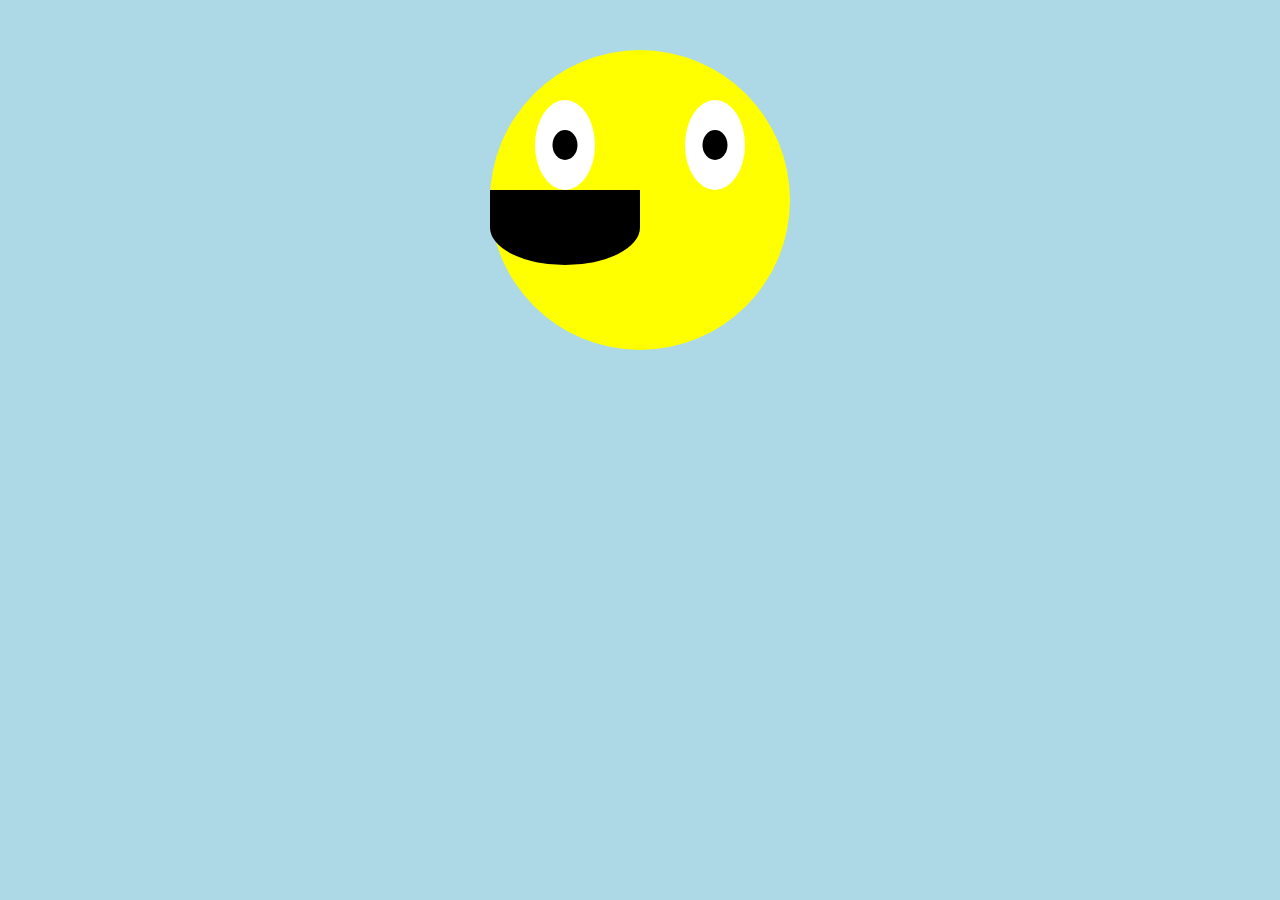
<file: Clase 9/index.html>
<!DOCTYPE html>
<html lang="es-PE">
<head>
    <meta charset="UTF-8">
    <meta name="viewport" content="width=device-width, initial-scale=1.0">
    <title>Ojos que siguen el cursor</title>
    <link rel="stylesheet" href="style.css">
</head>

<body>
    <div class="cara">
        <div class="ojos">
            <div class="ojo">
                <div class="pupila"></div>
            </div>
            <div class="ojo">
                <div class="pupila"></div>
            </div>
        </div>
        <div class="boca"></div>
    </div>

    <script src="script.js"></script>

</body>
</html>
</file>
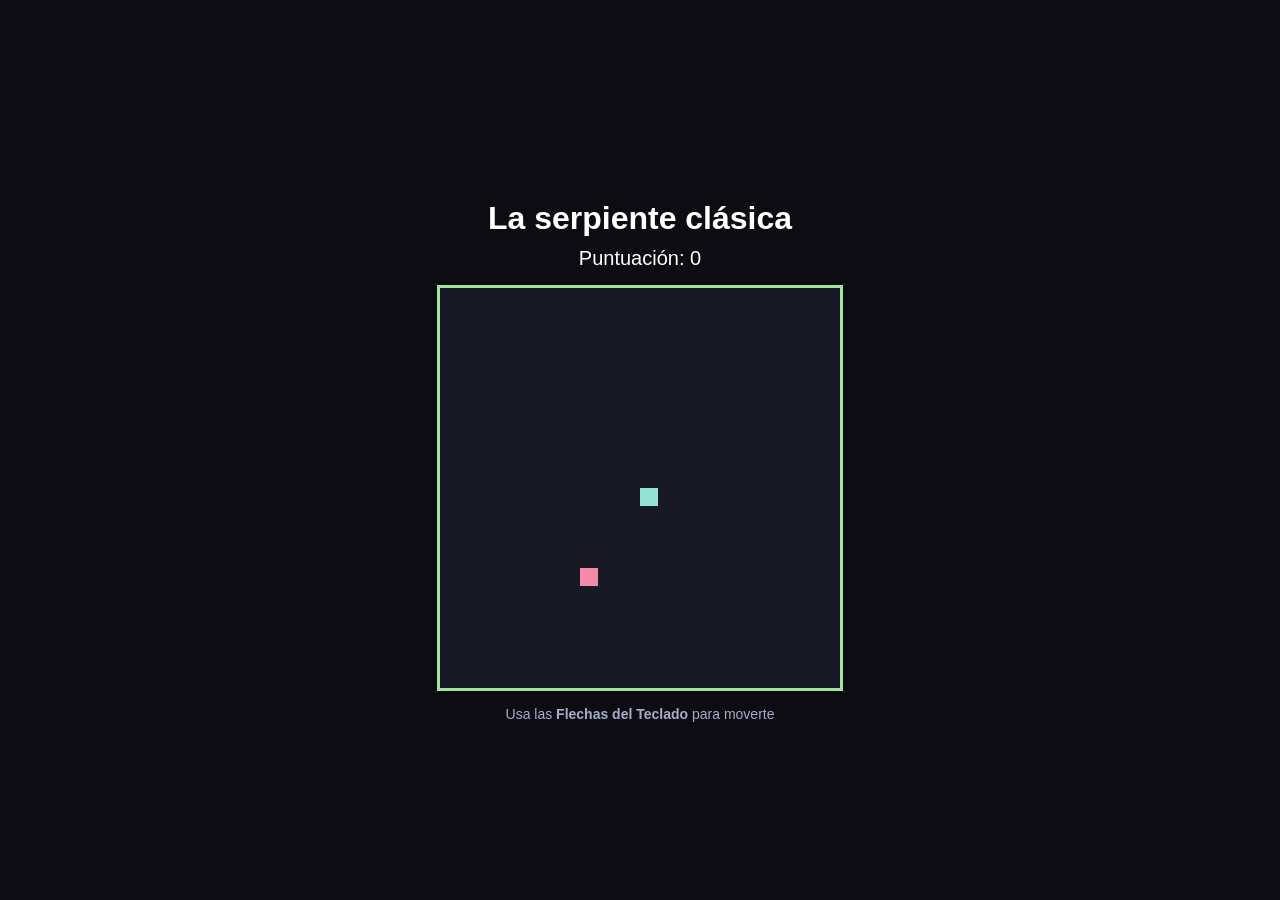
<file: Clase_relax/index.html>
<!DOCTYPE html>
<html lang="es-PE">
<head>
    <meta charset="UTF-8">
    <meta name="viewport" content="width=device-width, initial-scale=1.0">
    <title>Juego básico</title>
    <link rel="stylesheet" href="style.css">
</head>
<body>
    <h1>La serpiente clásica</h1>
    <div class="score-board">
        Puntuación: <span id="score">0</span>
    </div>
    <canvas id="gameCanvas"></canvas>
    <div class="instructions">
        Usa las <strong>Flechas del Teclado</strong> para moverte
    </div>
    <script src="script.js"></script>
</body>
</html>
</file>
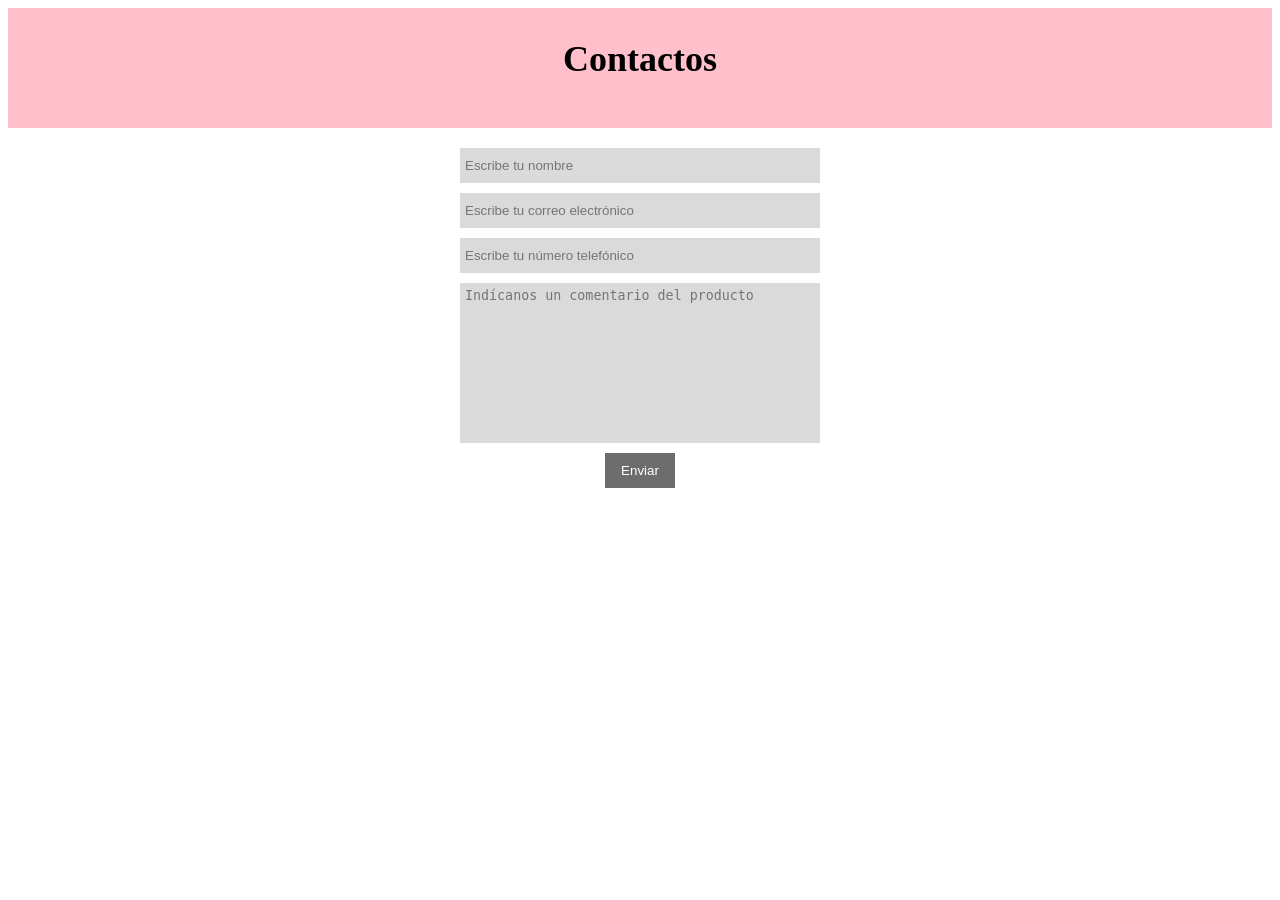
<file: Clase 11/contacto.html>
<!DOCTYPE html>
<html lang="es-PE">
<head>
    <meta charset="UTF-8">
    <meta name="viewport" content="width=device-width, initial-scale=1.0">
    <title>Moda Perú</title>
    <link rel="stylesheet" href="style.css">
</head>
<body>
    <div class="encabezado2">
        <h2>Contactos</h2>
    </div>
    <div class="grop-contactos">
        <form>
            <label for="nombre">Nombre</label>
            <input type="text" name="nombre" id="nombre" required placeholder="Escribe tu nombre">
            <label for="email">Correo Electrónico</label>
            <input type="email" name="email" id="email" required placeholder="Escribe tu correo electrónico">
            <label for="telefono">Teléfono</label>
            <input
                type="tel"
                name="telefono"
                id="telefono"
                placeholder="Escribe tu número telefónico"
            >

            <label for="comentario">Comentario</label>
            <textarea
                name="comentario"
                id="comentario"
                placeholder="Indícanos un comentario del producto"
            ></textarea>

            <button type="submit">Enviar</button>
        </form>
    </div>
</body>
</html>
</file>
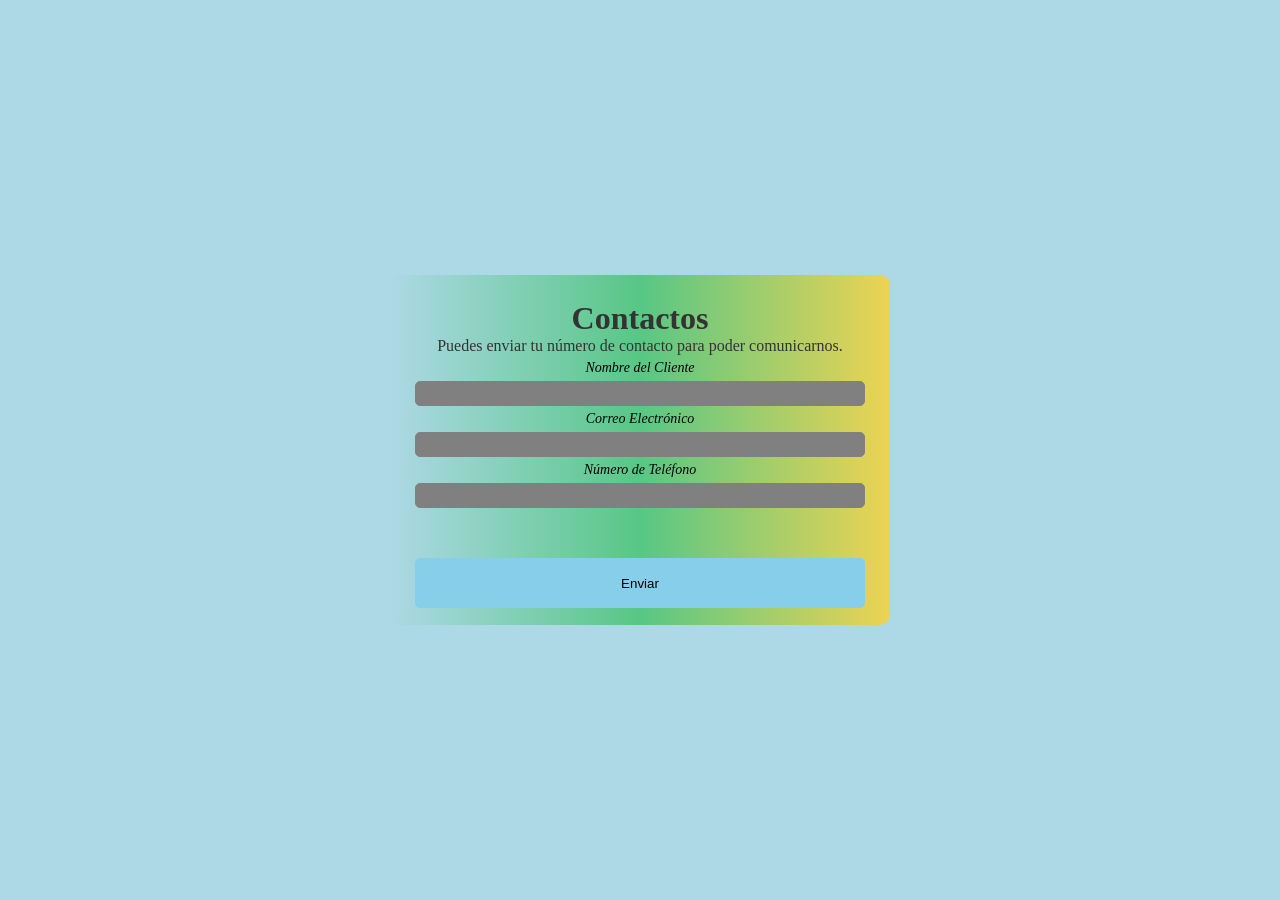
<file: Clase 6/contacto.html>
<!DOCTYPE html>
<html lang="es-PE">
<head>
    <meta charset="UTF-8">
    <meta name="viewport" content="width=device-width, initial-scale=1.0">
    <title>Contactos</title>
    <link rel="stylesheet" href="style.css">
</head>
<body>
    <div class="container2">
        <div class="encabezado">
            <h1>Contactos</h1>
            <p>Puedes enviar tu número de contacto para poder comunicarnos.</p>
            <div class="formulario">
                <form>
                    <label for="usuario">Nombre del Cliente</label>
                    <input type="text" id="usuario" name="usuario" required>
                    <label for="email">Correo Electrónico</label>
                    <input type="email" id="email" name="email" required>
                    <label for="phone">Número de Teléfono</label>
                    <input type="tel" id="phone" name="phone" required>
                    <button type="submit">Enviar</button>
                </form>
            </div>
        </div>
    </div>
</body>
</html>
</file>
<file: Clase 9/style.css>
body {
    background-color: lightblue;
}

.cara {
    background-color: yellow;
    width: 300px;
    height: 300px;
    margin: 50px auto;
    border-radius: 100%;
    border: 0px solid black;
}

.ojos {
    display: flex;
    justify-content: space-around;
    padding-top: 50px;
}

.ojo {
    background-color: white;
    width: 60px;
    height: 90px;
    border: 0px solid black;
    border-radius: 50%;
    position: relative;
}

.pupila {
    width: 25px;
    height: 30px;
    background-color: black;
    border-radius: 100%;
    position: absolute;
    left: 50%;
    top: 50%;
    transform: translate(-50%, -50%);
}

.boca {
    width: 50%;
    height: 75px;
    background-color: black;
    border: 0px solid black;
    border-radius: 0px 0px 100% 100%;
    overflow: hidden;
    left: 50%;
    top: 50%;
}
</file>
<file: Clase_relax/style.css>
body {
    background-color: rgb(12, 12, 18);
    color: white;
    display: flex;
    flex-direction: column;
    align-items: center;
    justify-content: center;
    min-height: 100vh;
    margin: 0;
    font-family: Arial, sans-serif;
}

h1 {
    margin-bottom: 10px;
}

.score-board {
    font-size: 20px;
    margin-bottom: 15px;
}

canvas {
    border: 3px solid #a6e3a1;
    background-color: #181825;
    width: 400px;
    height: 400px;
}

.instructions {
    margin-top: 15px;
    font-size: 14px;
    color: #a6adc8;
}
</file>
<file: Clase 11/style.css>
header{
    background-color: pink;
}

.grop-1{
    background-color: white;
}

.encabezado2{
    background-color: pink;
    height: 120px;
    display: flex;
    justify-content: center;
    h2 {
        color: black;
        text-align: center;
        font-size: 36px;
    }
}
.grop-contactos {
    background-image: url(https://image.slidesdocs.com/responsive-images/background/delicate-pastel-chiffon-texture-creates-a-romantic-backdrop-for-your-wedding-celebration-powerpoint-background_7e7c3dbf4b__960_540.jpg);
    background-size: cover;
    background-position: center;
    background-repeat: no-repeat;
    width: 100%;
    display: flex;
    justify-content: center;
    align-items: center;

    form {
        border: 0px solid black;
        border-radius: 25px;
        background-color: white;
        width: 400px;
        height: 350px;
        padding: 20px;
        display: flex;
        flex-direction: column;
        align-items: center;
        align-items: center;
        gap: 10px;
    }

    label {
        display: none;
    }

    input, textarea {
        background-color: rgb(218, 218, 218);
        color: black;
        border: 0;
        height: 25px;
        width: 350px;
        padding: 5px;
    }

    textarea {
        height: 150px;
        width: 350px;
        resize: none;
    }

    button {
        color: white;
        background-color: rgb(109, 109, 109);
        border: 0;
        height: 35px;
        width: 70px;
        padding: 5px;
        cursor: pointer;
    }

    input:focus, textarea:focus {
        border: 2px solid rgb(62, 62, 62);
        outline: none;
        border-radius: 10px;
    }
}
</file>
<file: Clase 6/style.css>
* {
    margin: 0;
    padding: 0;
    box-sizing: border-box;
}
body {
    background-color: #ffffff;
    color: #333333;
}
header {
    background-color: #806BDC;
    color: white;
    text-align: center;
    padding: 25px;
}
header h1 {
    margin-bottom: 5px;
}

nav {
    padding: 20px;
}

nav ul {
    display: flex;
    justify-content: center;
    gap: 20px;
    list-style: none;
    flex-wrap: wrap;
}

nav li {
    text-align: center;
}

nav a {
    color: #333333;
    text-decoration: none;
}

nav img {
    display: block;
    width: 80px;
    height: 80px;
    object-fit: cover;
    margin-bottom: 8px;
    border-radius: 10px;
}

.ofertas {
    background-color: #eeeeee;
    text-align: center;
    padding: 30px 15px;
}

.imagen-oferta {
    width: 90%;
    max-width: 800px;
    border-radius: 10px;
}

.ofertas h2 {
    color: #806BDC;
    margin: 25px 0 15px;
}

table {
    width: 90%;
    margin: auto;
    border-collapse: collapse;
    background-color: white;
}

th {
    background-color: #806BDC;
    color: white;
}

th,
td {
    border: 1px solid #999999;
    padding: 12px;
}

.informacion {
    width: 90%;
    max-width: 900px;
    margin: auto;
    padding: 35px 0;
}

.informacion h2 {
    color: #806BDC;
    margin: 20px 0 10px;
}

.informacion p {
    line-height: 1.6;
    margin-bottom: 15px;
}

.informacion ul {
    margin-left: 25px;
}

.informacion li {
    margin-bottom: 8px;
}

footer {
    background-color: #222222;
    color: white;
    text-align: center;
    padding: 20px;
}

strong{
    color: red;
    font-size: 26px;
    padding: 5px;
}

.container{
    max-width: 1200px;
    margin: 0 auto;
}

.header1{
    background-color: #806BDC;
    color: white;
    font-size: 36px;
    text-align: center;
    padding: 20px;
}
.header2{
    background-color: white;
    color: black;
    font-size: 24px;
    text-align: center;
    padding: 10px;
}
.card{
    background-color: white;
    color: black;
    padding: 5px;
    border: 2px solid white;
    box-shadow: 4px 4px 10px black;
    width: 200px;
    margin: 0 auto;
}
.cont-img img{
    width: auto;
    height: 180px;
}

.cont-text{
    color: black;
    font-size: 18px;
}

.text-producto{
    color: green;
    font-size: 18px;
    text-align: center;
    font-weight: bold;
}
.text-precio{
    color: red;
    font-size: 18px;
}

body{
    background-color: lightblue;
}

.container2{
    min-height: 100vh;
    display: flex;
    justify-content: center;
    align-items: center;
    text-align: center;
}

.encabezado{
    background: blue;
    background: linear-gradient(90deg,rgba(224,247,255,0)0%,rgba(87,199,133,1)50%,rgba(237,211,83,1)100%);
    width: 500px;
    height: 350px;
    padding: 25px;
    border-radius: 10px;
}

label{
    color: black;
    font-size: 14px;
    margin: 5px;
    text-align: center;
    font-style:italic;
}

form label, form input, form button{
    display: block;
}

input{
    border: 1px solid grey;
    background-color: rgba(128,128,128,1);
    border-radius: 5px;
    width: 100%;
    height: 25px;
    padding: 5px;
}

button{
    border: solid skyblue;
    background-color: skyblue;
    border-radius: 5px;
    width: 100%;
    height: 50px;
    margin-top: 50px;
}
</file>
